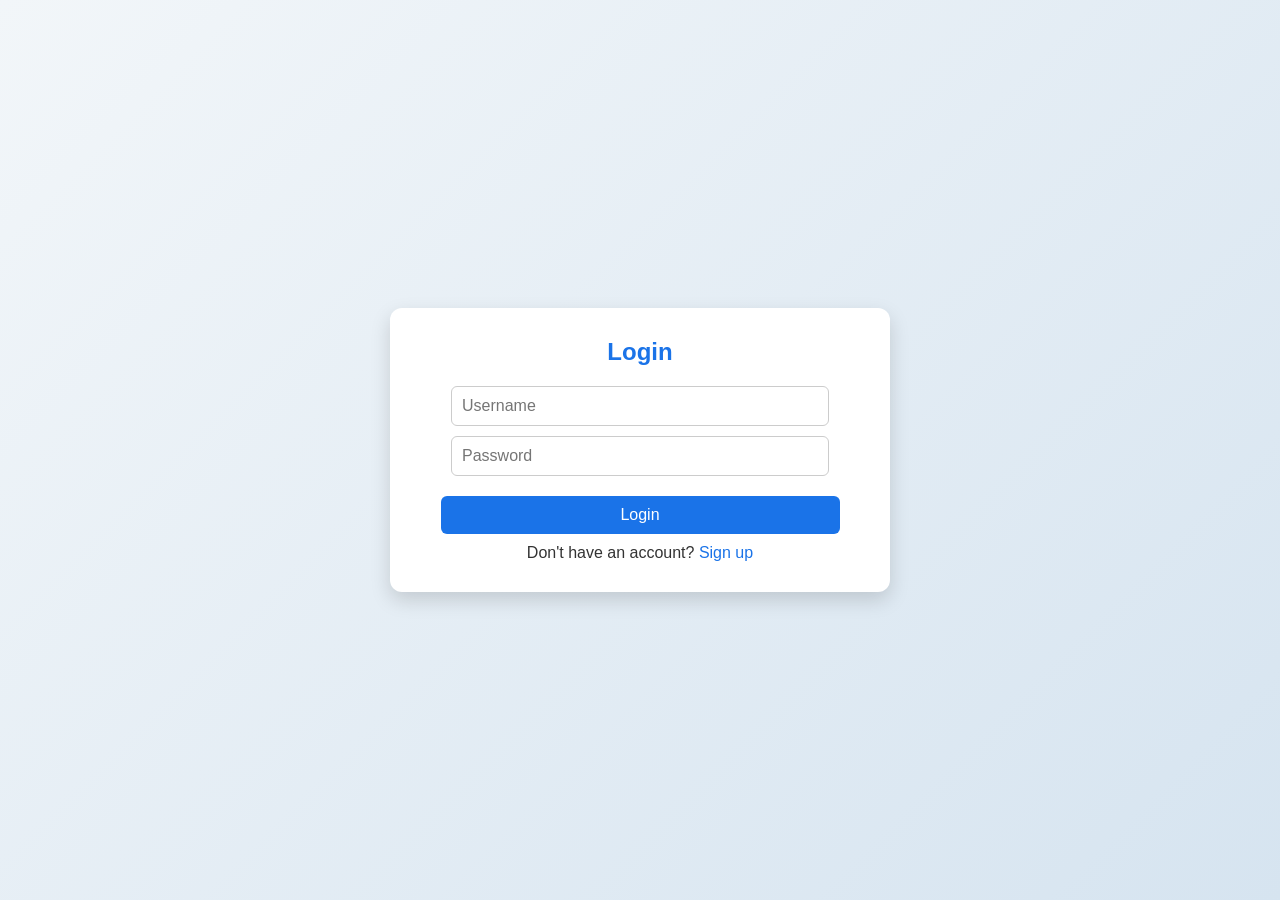
<file: index.html>
<!DOCTYPE html>
<html>
<head>
  <title>Login</title>
  <link rel="stylesheet" href="style.css">
</head>
<body>
  <div class="container">
    <h2>Login</h2>
    <input type="text" id="loginUser" placeholder="Username">
    <input type="password" id="loginPass" placeholder="Password">
    <button onclick="login()">Login</button>
    <p>Don't have an account? <a href="signup.html">Sign up</a></p>
  </div>
  <script src="script.js"></script>
</body>
</html>
</file>
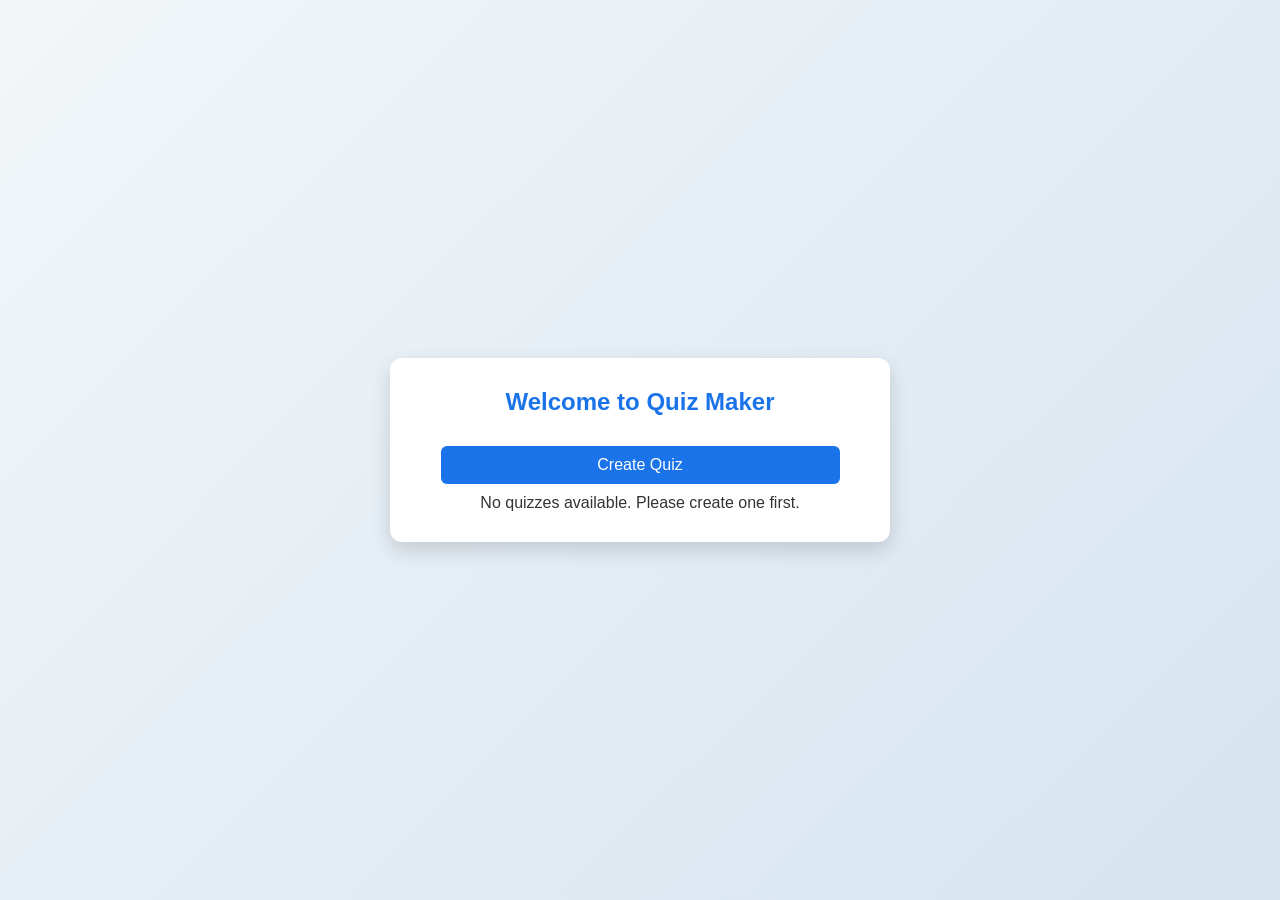
<file: home.html>
<!DOCTYPE html>
<html lang="en">
<head>
  <meta charset="UTF-8">
  <title>Home - Quiz Maker</title>
  <link rel="stylesheet" href="style.css">

</head>
<body>
  <div class="container">
    <h2>Welcome to Quiz Maker</h2>
    <button onclick="toggleForm()">Create Quiz</button>
    <div id="quizList"></div>
  </div>

  <div id="quizCreateForm" style="display:none;">
    <input type="text" id="question" placeholder="Enter Question">
    <input type="text" id="opt1" placeholder="Option 1">
    <input type="text" id="opt2" placeholder="Option 2">
    <input type="text" id="opt3" placeholder="Option 3">
    <input type="text" id="opt4" placeholder="Option 4">
    <input type="number" id="correct" placeholder="Correct option (1-4)">
    <button onclick="addQuestion()">Add Question</button>
    <button onclick="finishQuiz()">Finish & Save Quiz</button>
  </div>

  <script src="script.js"></script>
</body>
</html>
</file>
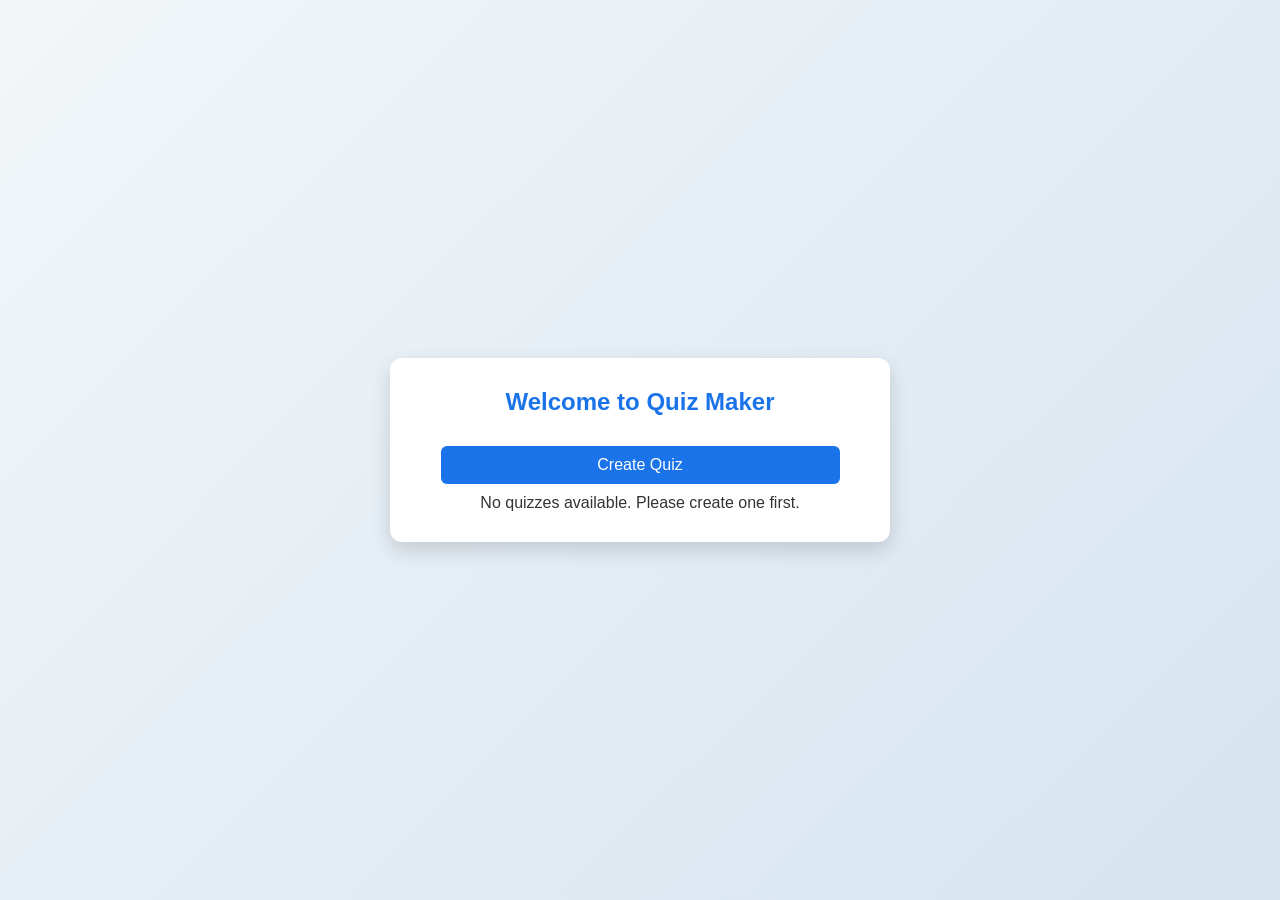
<file: quiz.html>
<!DOCTYPE html>
<html lang="en">
<head>
  <meta charset="UTF-8">
  <title>Take Quiz</title>
  <link rel="stylesheet" href="style.css"/>
  <style>
    .container {
      text-align: center;
      margin-top: 40px;
    }

    .question-block {
      margin-bottom: 20px;
      padding: 10px;
      border: 1px solid #ddd;
      border-radius: 8px;
    }

    input[type="radio"] {
      margin-right: 10px;
    }

    button {
      padding: 10px 20px;
      font-size: 16px;
      background-color: #4CAF50;
      color: white;
      border: none;
      border-radius: 5px;
      cursor: pointer;
    }

    button:hover {
      background-color: #45a049;
    }
  </style>
</head>
<body>
  <div class="container">
    <h2>Attempt Quiz</h2>
    <div id="quizContainer"></div>
    <button onclick="submitQuiz()">Submit Quiz</button>
    <div id="result"></div>
  </div>

  <script src="script.js"></script>
</body>
</html>
</file>
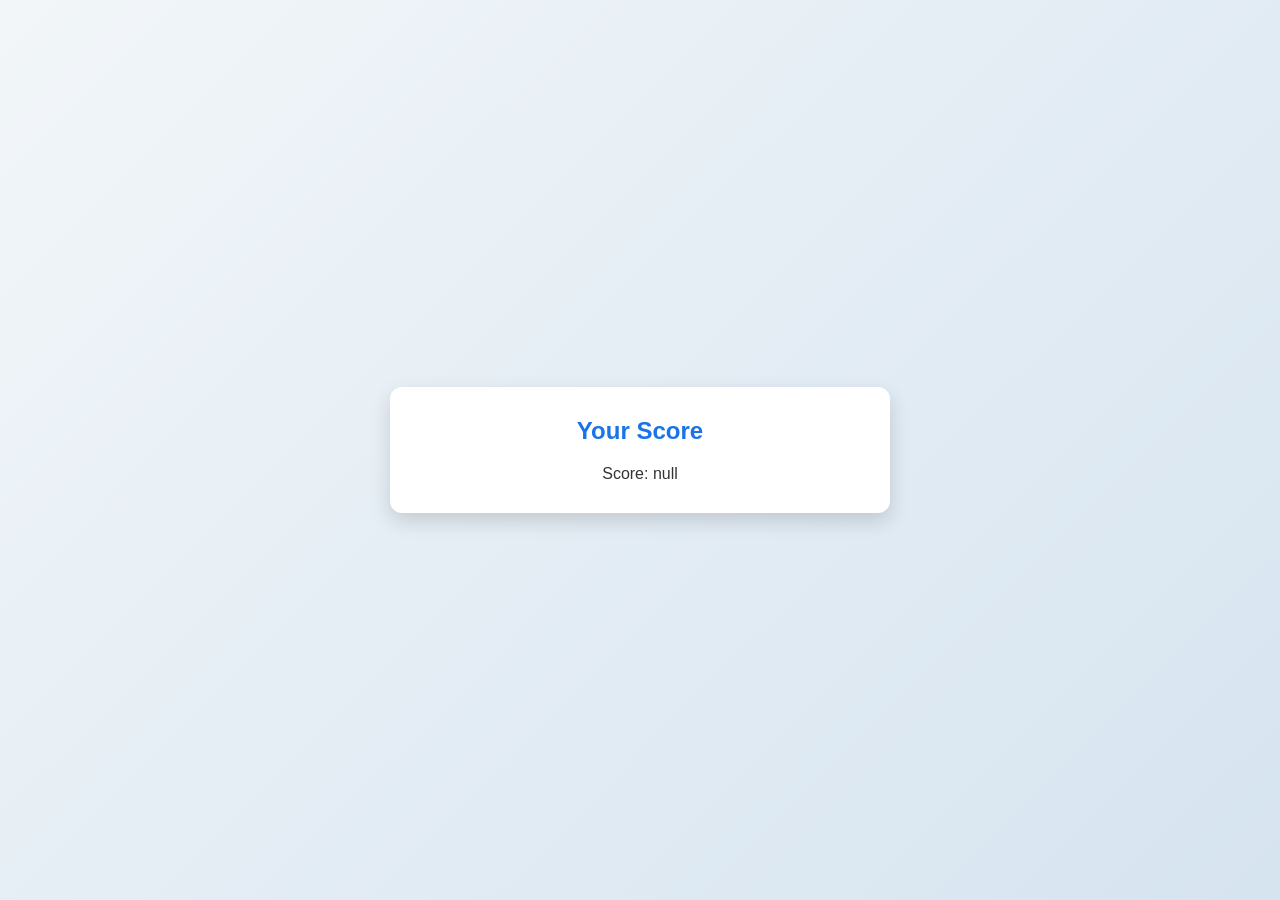
<file: result.html>
<!DOCTYPE html>
<html>
<head>
  <title>Result</title>
  <link rel="stylesheet" href="style.css">
</head>
<body>
  <div class="container">
    <h2>Your Score</h2>
    <p id="score"></p>
  </div>
  <script>
    document.getElementById("score").innerText = "Score: " + localStorage.getItem("score");
  </script>
</body>
</html>
</file>
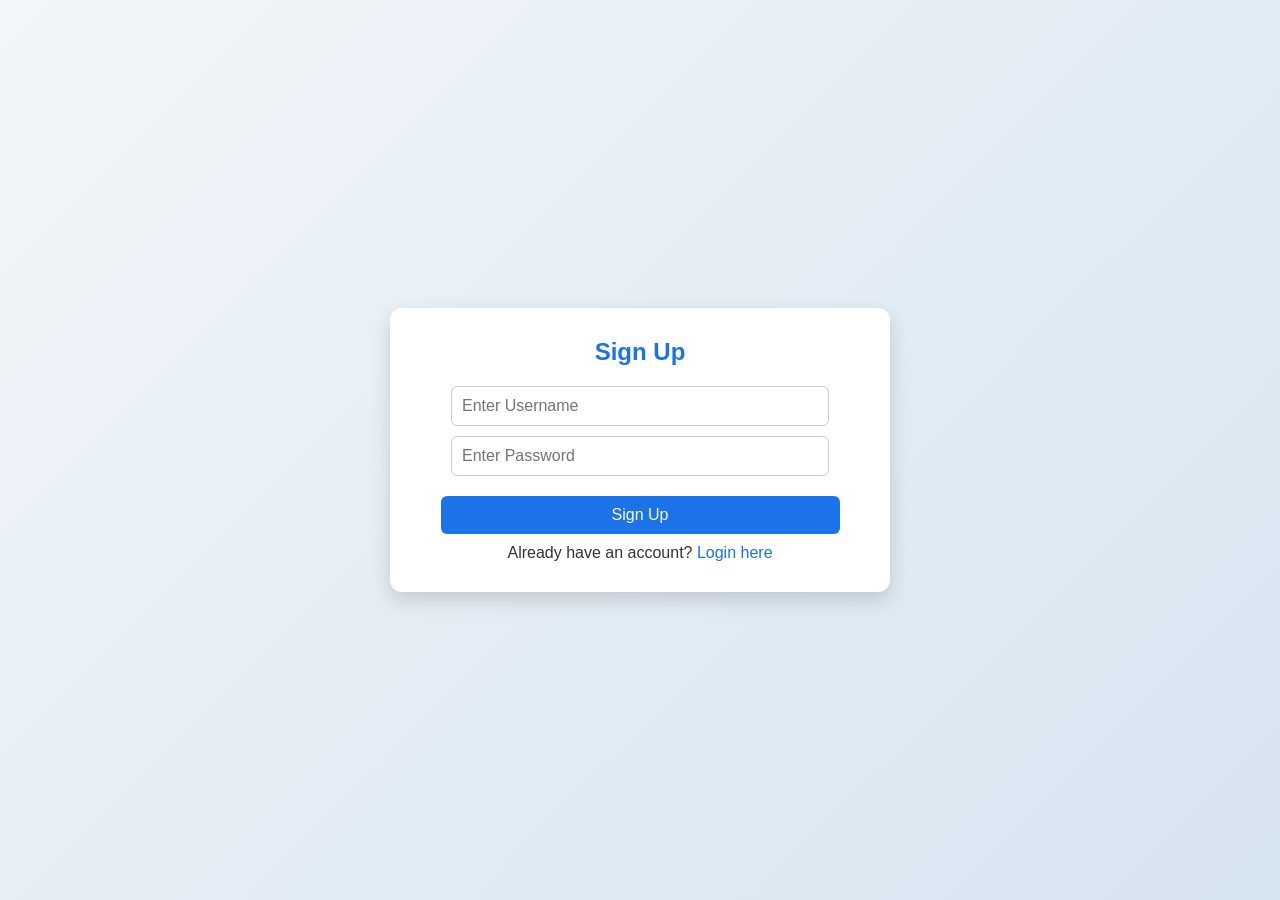
<file: signup.html>
<!DOCTYPE html>
<html>
<head>
  <title>Signup</title>
  <link rel="stylesheet" href="style.css">
</head>
<body>
  <div class="container">
    <h2>Sign Up</h2>
    <input type="text" id="signupUser" placeholder="Enter Username">
    <input type="password" id="signupPass" placeholder="Enter Password">
    <button onclick="signup()">Sign Up</button>
    <p>Already have an account? <a href="index.html">Login here</a></p>
  </div>
  <script src="script.js"></script>
</body>
</html>
</file>
<file: style.css>
/* General Reset */
* {
    margin: 0;
    padding: 0;
    box-sizing: border-box;
  }
  
  /* Body Styling */
  body {
    font-family: 'Segoe UI', Tahoma, Geneva, Verdana, sans-serif;
    background: linear-gradient(135deg, #f2f6f9, #d6e4f0);
    color: #333;
    min-height: 100vh;
    display: flex;
    justify-content: center;
    align-items: center;
  }
  
  /* Container */
  .container {
    background-color: #ffffff;
    padding: 30px 40px;
    border-radius: 12px;
    box-shadow: 0 8px 20px rgba(0, 0, 0, 0.15);
    max-width: 500px;
    width: 100%;
    text-align: center;
  }
  
  /* Headings */
  .container h2 {
    margin-bottom: 20px;
    color: #1a73e8;
  }
  
  /* Inputs */
  input[type="text"],
  input[type="password"],
  input[type="number"] {
    width: 90%;
    padding: 10px;
    margin: 10px auto;
    border: 1px solid #ccc;
    border-radius: 6px;
    display: block;
    font-size: 16px;
  }
  
  /* Buttons */
  button {
    width: 95%;
    padding: 10px;
    margin: 10px auto;
    border: none;
    background-color: #1a73e8;
    color: white;
    font-size: 16px;
    border-radius: 6px;
    cursor: pointer;
    transition: background-color 0.3s ease;
  }
  
  button:hover {
    background-color: #0f59c9;
  }
  
  /* Links */
  a {
    color: #1a73e8;
    text-decoration: none;
  }
  a:hover {
    text-decoration: underline;
  }
  
  /* Quiz Form */
  #quizForm {
    text-align: left;
  }
  
  .question-block {
    background-color: #f1f6fb;
    padding: 15px;
    margin-bottom: 15px;
    border: 1px solid #d2e3f3;
    border-radius: 8px;
  }
  
  .question-block p {
    margin-bottom: 8px;
    font-weight: 600;
  }
  
  .question-block label {
    display: block;
    margin: 4px 0;
    cursor: pointer;
  }
  
  /* Score Display */
  #result h3 {
    color: #1a73e8;
    margin-top: 20px;
  }
  
  /* Quiz Create Form */
  #quizCreateForm {
    margin-top: 20px;
    background-color: #f9fbfd;
    padding: 20px;
    border-radius: 10px;
    border: 1px solid #ccd8e4;
  }
  
  /* Responsive */
  @media (max-width: 600px) {
    .container {
      padding: 20px;
    }
  
    input, button {
      font-size: 14px;
    }
  }
</file>
